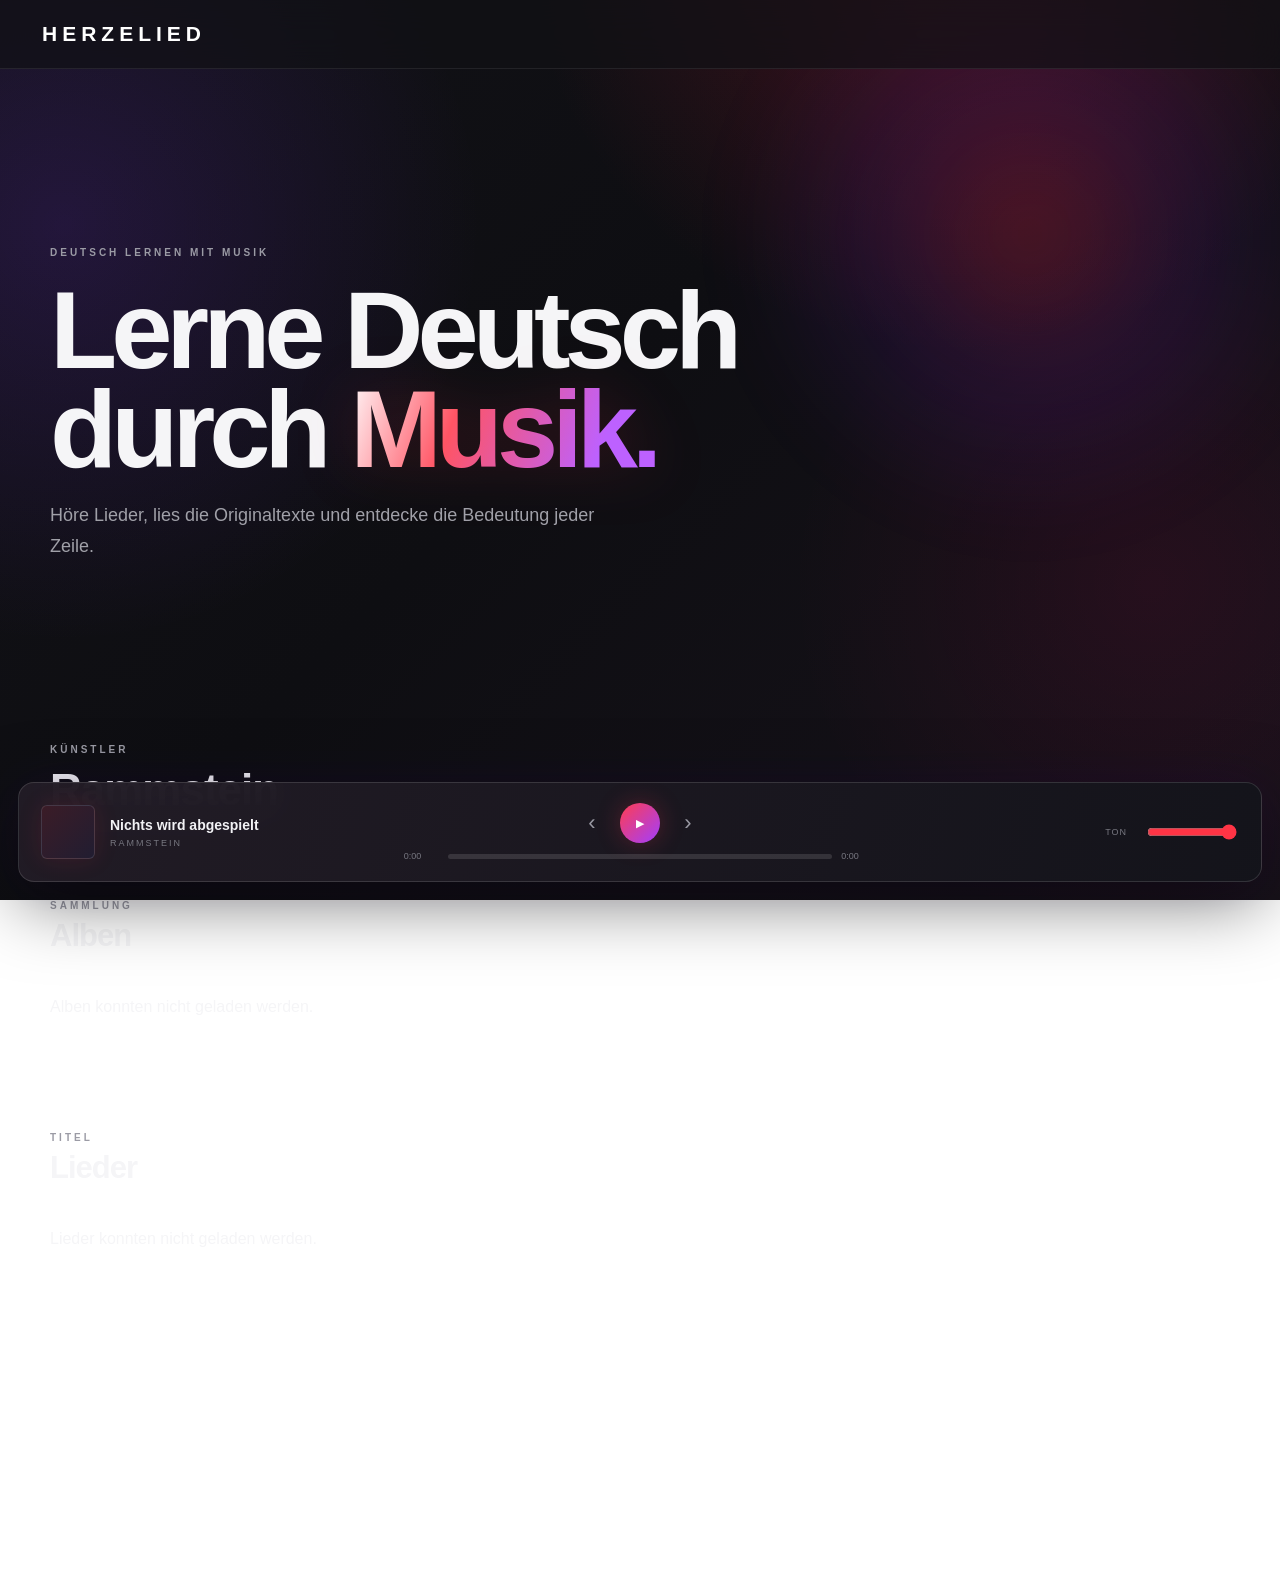
<file: frontend/index.html>
<!DOCTYPE html>
<html lang="de">

<head>
    <meta charset="UTF-8">
    <meta name="viewport" content="width=device-width, initial-scale=1.0">

    <title>HerzeLied</title>

    <link rel="stylesheet" href="/frontend/style.css">
</head>

<body>

<header class="header">

    <a href="/" class="logo">
        HERZELIED
    </a>

</header>


<main class="container">

    <!-- HERO -->

    <section class="hero">

        <div class="hero-glow"></div>

        <div class="hero-label" data-translation="Изучение немецкого с музыкой">
            DEUTSCH LERNEN MIT MUSIK
        </div>

        <h1 data-translation="Учим немецкий через музыку.">
            Lerne Deutsch<br>
            durch <span>Musik.</span>
        </h1>

        <p data-translation="Слушайте песни, читайте оригинальные тексты и узнавайте смысл каждой строки.">
            Höre Lieder, lies die Originaltexte
            und entdecke die Bedeutung jeder Zeile.
        </p>

    </section>


    <!-- ARTIST -->

    <section class="artist-section">

        <div class="section-label" data-translation="Исполнитель">
            KÜNSTLER
        </div>

        <h2 class="artist-name">
            Rammstein
        </h2>

    </section>


    <!-- ALBUMS -->

    <section class="albums-section">

        <div class="section-heading">

            <div>

                <div class="section-label" data-translation="Коллекция">
                    SAMMLUNG
                </div>

                <h2 data-translation="Альбомы">
                    Alben
                </h2>

            </div>

        </div>


        <div id="albums-container" class="albums-grid">

            <div class="loading" data-translation="Загрузка альбомов ...">
                Alben werden geladen ...
            </div>

        </div>

    </section>


    <!-- TRACKS -->

    <section class="songs-section">

        <div class="section-heading">

            <div>

                <div class="section-label" data-translation="Треки">
                    TITEL
                </div>

                <h2 data-translation="Песни">
                    Lieder
                </h2>

            </div>

        </div>


        <div id="songs-container" class="songs-grid">

            <div class="loading" data-translation="Загрузка песен ...">
                Lieder werden geladen ...
            </div>

        </div>

    </section>

</main>


<!-- =====================================================
     CUSTOM PLAYER
===================================================== -->

<div id="global-player" class="global-player">

    <div class="player-left">

        <div id="player-cover" class="player-cover"></div>

        <div class="player-info">

            <div id="player-title" class="player-title" data-translation="Сейчас ничего не играет">
                Nichts wird abgespielt
            </div>

            <div id="player-subtitle" class="player-subtitle" data-translation="Исполнитель">
                Rammstein
            </div>

        </div>

    </div>


    <div class="player-center">

        <div class="player-buttons">

            <button
                id="player-prev"
                class="player-button"
            >
                ‹
            </button>


            <button
                id="player-play"
                class="player-play"
            >
                ▶
            </button>


            <button
                id="player-next"
                class="player-button"
            >
                ›
            </button>

        </div>


        <div class="player-progress">

            <span id="player-current">
                0:00
            </span>

            <div
                id="progress-container"
                class="progress-container"
            >
                <div
                    id="progress-bar"
                    class="progress-bar"
                ></div>
            </div>

            <span id="player-duration">
                0:00
            </span>

        </div>

    </div>


    <div class="player-right">

        <button
            id="player-volume"
            class="volume-button"
        >
            <span data-translation="Громкость">TON</span>
        </button>

        <input
            id="volume-control"
            class="volume-control"
            type="range"
            min="0"
            max="1"
            step="0.01"
            value="1"
        >

    </div>


    <audio id="global-audio"></audio>

</div>


<script src="/frontend/script.js"></script>

</body>

</html>
</file>
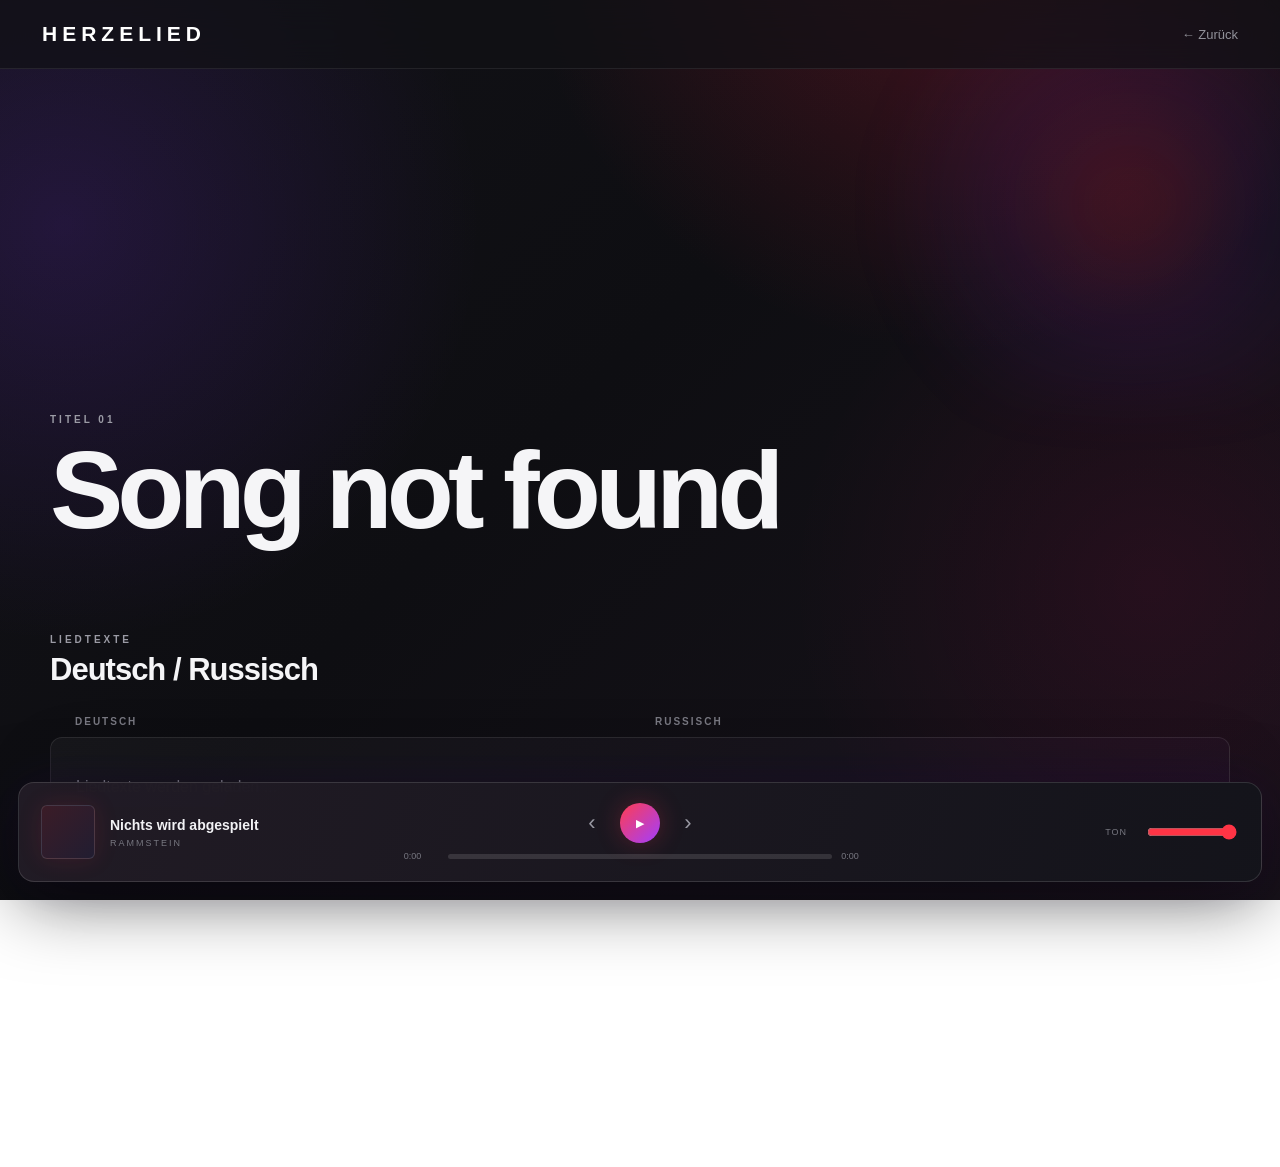
<file: frontend/song.html>
<!DOCTYPE html>
<html lang="de">

<head>
    <meta charset="UTF-8">
    <meta name="viewport" content="width=device-width, initial-scale=1.0">

    <title>Song — HerzeLied</title>

    <link rel="stylesheet" href="/frontend/style.css">
</head>

<body>

<header class="header">

    <a href="/" class="logo">
        HERZELIED
    </a>

    <a href="/" class="back" data-translation="Назад">
        ← Zurück
    </a>

</header>


<main class="container">

    <section class="song-hero">

        <div class="song-meta">

            <div
                id="track-number"
                class="section-label"
                data-translation="Трек"
            >
                TITEL 01
            </div>

            <h1 id="song-title" data-translation="Название песни">
                Wird geladen ...
            </h1>

            <p
                id="song-duration"
                class="song-duration"
            ></p>

        </div>

    </section>


    <section class="lyrics-section">

        <div class="section-heading">

            <div>

                <div class="section-label" data-translation="Текст песни">
                    LIEDTEXTE
                </div>

                <h2 data-translation="Немецкий / Русский">
                    Deutsch / Russisch
                </h2>

            </div>

        </div>


        <div class="lyrics-header">

            <div data-translation="Немецкий">
                DEUTSCH
            </div>

            <div data-translation="Русский">
                RUSSISCH
            </div>

        </div>


        <div
            id="lyrics-rows"
            class="lyrics-rows"
        >

            <div class="lyrics-state" data-translation="Загрузка текста песни ...">
                Liedtexte werden geladen ...
            </div>

        </div>

    </section>

</main>


<!-- SAME PLAYER -->

<div id="global-player" class="global-player">

    <div class="player-left">

        <div id="player-cover" class="player-cover"></div>

        <div class="player-info">

            <div id="player-title" class="player-title" data-translation="Сейчас ничего не играет">
                Nichts wird abgespielt
            </div>

            <div id="player-subtitle" class="player-subtitle" data-translation="Исполнитель">
                Rammstein
            </div>

        </div>

    </div>


    <div class="player-center">

        <div class="player-buttons">

            <button
                id="player-prev"
                class="player-button"
            >
                ‹
            </button>

            <button
                id="player-play"
                class="player-play"
            >
                ▶
            </button>

            <button
                id="player-next"
                class="player-button"
            >
                ›
            </button>

        </div>


        <div class="player-progress">

            <span id="player-current">
                0:00
            </span>

            <div
                id="progress-container"
                class="progress-container"
            >
                <div
                    id="progress-bar"
                    class="progress-bar"
                ></div>
            </div>

            <span id="player-duration">
                0:00
            </span>

        </div>

    </div>


    <div class="player-right">

        <button
            id="player-volume"
            class="volume-button"
        >
            <span data-translation="Громкость">TON</span>
        </button>

        <input
            id="volume-control"
            class="volume-control"
            type="range"
            min="0"
            max="1"
            step="0.01"
            value="1"
        >

    </div>


    <audio id="global-audio"></audio>

</div>


<script src="/frontend/script.js"></script>

</body>

</html>
</file>
<file: frontend/style.css>
* {
    box-sizing: border-box;
}


:root {
    --bg: #101014;
    --bg-light: #17171d;

    --surface: #1b1b22;
    --surface-hover: #24242c;

    --border: rgba(255, 255, 255, 0.09);

    --text: #f5f5f7;
    --muted: #96969f;
    --dim: #66666f;

    --accent: #ff3445;
    --accent-2: #9b4dff;

    --player-height: 100px;
}


/* =========================================================
   BODY
========================================================= */

html {
    scroll-behavior: smooth;
}


body {
    margin: 0;

    padding-bottom: 130px;

    color: var(--text);

    font-family:
        Inter,
        Arial,
        Helvetica,
        sans-serif;

    background:

        radial-gradient(
            circle at 75% -10%,
            rgba(255, 35, 70, 0.23),
            transparent 32%
        ),

        radial-gradient(
            circle at 5% 25%,
            rgba(130, 50, 255, 0.16),
            transparent 30%
        ),

        radial-gradient(
            circle at 90% 65%,
            rgba(255, 0, 100, 0.08),
            transparent 28%
        ),

        linear-gradient(
            135deg,
            #121217 0%,
            #0e0e12 45%,
            #17121a 100%
        );

    background-attachment: fixed;
}


/* =========================================================
   HEADER
========================================================= */

.header {
    position: sticky;

    top: 0;

    z-index: 50;

    display: flex;

    align-items: center;

    justify-content: space-between;

    padding: 22px 42px;

    background:
        rgba(17, 17, 21, 0.72);

    border-bottom:
        1px solid rgba(255, 255, 255, 0.08);

    backdrop-filter:
        blur(20px);
}


.logo {
    color: white;

    text-decoration: none;

    font-size: 21px;

    font-weight: 900;

    letter-spacing: 5px;
}


.header-subtitle {
    color: #8c8c95;

    font-size: 10px;

    letter-spacing: 2px;
}


.back {
    order: 2;

    color: #92929a;

    text-decoration: none;

    font-size: 13px;

    transition:
        color 0.2s,
        transform 0.2s;
}


.back:hover {
    color: white;

    transform: translateX(-4px);
}


/* =========================================================
   UI TRANSLATION TOOLTIPS
========================================================= */

[data-translation] {
    position: relative;
}


[data-translation]::after {
    position: absolute;
    left: 0;
    bottom: calc(100% + 12px);
    z-index: 200;

    width: max-content;
    max-width: min(360px, calc(100vw - 32px));
    padding: 9px 12px;

    content: attr(data-translation);
    color: #f5f5f7;
    background: rgba(29, 26, 36, 0.96);
    border: 1px solid rgba(255, 255, 255, 0.14);
    border-radius: 8px;
    box-shadow: 0 12px 35px rgba(0, 0, 0, 0.35), 0 0 25px rgba(255, 50, 80, 0.1);
    backdrop-filter: blur(14px);

    font-size: 12px;
    font-weight: 400;
    line-height: 1.45;
    letter-spacing: 0;
    text-transform: none;
    white-space: normal;
    pointer-events: none;
    opacity: 0;
    transform: translateY(5px);
    transition: opacity 0.2s ease, transform 0.2s ease;
}


[data-translation]:hover::after,
[data-translation]:focus-visible::after {
    opacity: 1;
    transform: translateY(0);
}


.header-subtitle::after {
    right: 0;
    left: auto;
}


/* =========================================================
   CONTAINER
========================================================= */

.container {
    width:
        min(
            1180px,
            calc(100% - 48px)
        );

    margin: 0 auto;

    padding:
        85px 0 100px;
}


/* =========================================================
   HERO
========================================================= */

.hero {
    position: relative;

    min-height: 500px;

    display: flex;

    flex-direction: column;

    justify-content: center;

    margin-bottom: 90px;
}


.hero-glow {
    position: absolute;

    width: 600px;
    height: 600px;

    top: -220px;
    right: -100px;

    background:

        radial-gradient(
            circle,
            rgba(255, 38, 70, 0.22),
            rgba(145, 30, 255, 0.10) 35%,
            transparent 70%
        );

    filter:
        blur(35px);

    pointer-events: none;
}


.hero-label,
.section-label {
    color: #9b9ba5;

    font-size: 10px;

    font-weight: 700;

    letter-spacing: 3px;

    text-transform: uppercase;
}


.hero h1 {
    position: relative;

    margin: 22px 0;

    font-size:
        clamp(
            60px,
            9vw,
            110px
        );

    line-height: 0.9;

    letter-spacing: -6px;
}


.hero h1 span {

    color: transparent;

    background:

        linear-gradient(
            110deg,
            #ffffff 0%,
            #ff5464 35%,
            #bd61ff 80%
        );

    background-clip: text;

    -webkit-background-clip: text;

    filter:
        drop-shadow(
            0 0 30px
            rgba(255, 50, 80, 0.18)
        );
}


.hero p {
    max-width: 550px;

    margin: 0;

    color: #a0a0a8;

    font-size: 18px;

    line-height: 1.7;
}


/* =========================================================
   ARTIST
========================================================= */

.artist-section {
    margin-bottom: 85px;
}


.artist-name {
    margin: 10px 0;

    font-size: 44px;

    letter-spacing: -1px;
}


/* =========================================================
   SECTION HEADINGS
========================================================= */

.section-heading {
    display: flex;

    justify-content: space-between;

    align-items: end;

    margin-bottom: 28px;
}


.section-heading h2 {
    margin: 7px 0 0;

    font-size: 31px;

    letter-spacing: -1px;
}


/* =========================================================
   ALBUMS
========================================================= */

.albums-section,
.songs-section,
.album-tracks,
.lyrics-section {
    margin-bottom: 100px;
}


.albums-grid {
    display: grid;

    grid-template-columns:
        repeat(
            auto-fill,
            minmax(215px, 1fr)
        );

    gap: 28px;
}


.album-card {
    color: inherit;

    text-decoration: none;

    transition:
        transform 0.3s ease;
}


.album-card:hover {
    transform:
        translateY(-8px);
}


.album-cover {
    position: relative;

    aspect-ratio: 1;

    overflow: hidden;

    background:
        linear-gradient(
            135deg,
            #27202b,
            #15151b
        );

    border:
        1px solid
        rgba(255, 255, 255, 0.1);

    border-radius: 8px;

    box-shadow:
        0 25px 60px
        rgba(0, 0, 0, 0.3);

    transition:
        border-color 0.3s,
        box-shadow 0.3s;
}


.album-card:hover .album-cover {

    border-color:
        rgba(255, 60, 80, 0.45);

    box-shadow:

        0 25px 70px
        rgba(255, 30, 60, 0.15),

        0 0 35px
        rgba(160, 50, 255, 0.08);
}


.album-cover img {

    width: 100%;
    height: 100%;

    display: block;

    object-fit: cover;

    transition:
        transform 0.5s ease,
        filter 0.5s ease;
}


.album-card:hover
.album-cover img {

    transform:
        scale(1.06);

    filter:
        brightness(0.72);
}


.album-overlay {

    position: absolute;

    inset: 0;

    display: flex;

    align-items: center;

    justify-content: center;

    opacity: 0;

    background:

        radial-gradient(
            circle,
            rgba(255, 40, 70, 0.3),
            rgba(100, 30, 180, 0.18),
            rgba(0, 0, 0, 0.45)
        );

    transition:
        opacity 0.3s;
}


.album-card:hover
.album-overlay {
    opacity: 1;
}


.album-overlay span {

    padding: 11px 18px;

    color: white;

    border:
        1px solid
        rgba(255, 255, 255, 0.4);

    border-radius: 30px;

    background:
        rgba(255, 255, 255, 0.08);

    backdrop-filter:
        blur(8px);

    font-size: 10px;

    font-weight: 700;

    letter-spacing: 2px;
}


.album-info {
    padding:
        15px 2px;
}


.album-info h3 {
    margin: 0 0 5px;

    font-size: 17px;
}


.album-info p {
    margin: 0;

    color: #777780;

    font-size: 13px;
}


/* =========================================================
   SONG CARDS
========================================================= */

.songs-grid {
    display: grid;

    gap: 8px;
}


.song-card {

    display: grid;

    grid-template-columns:
        55px
        1fr
        42px
        40px;

    align-items: center;

    gap: 15px;

    min-height: 75px;

    padding:
        10px 18px;

    cursor: pointer;

    background:
        rgba(255, 255, 255, 0.025);

    border:
        1px solid
        transparent;

    border-radius: 10px;

    transition:
        background 0.2s,
        border-color 0.2s,
        transform 0.2s,
        box-shadow 0.2s;
}


.song-card:hover {

    background:
        linear-gradient(
            90deg,
            rgba(255, 50, 70, 0.12),
            rgba(160, 60, 255, 0.04)
        );

    border-color:
        rgba(255, 80, 100, 0.16);

    transform:
        translateX(5px);
}


.song-card.playing {

    background:
        linear-gradient(
            90deg,
            rgba(255, 45, 65, 0.17),
            rgba(160, 60, 255, 0.07)
        );

    border-color:
        rgba(255, 60, 80, 0.28);

    box-shadow:
        inset 3px 0 0
        var(--accent),

        0 0 30px
        rgba(255, 30, 60, 0.06);
}


.song-card.playing
.song-number {

    color:
        var(--accent);
}


.song-number {

    color: #777780;

    font-size: 12px;

    letter-spacing: 2px;
}


.song-info h2 {

    margin: 0 0 4px;

    color: #eeeeee;

    font-size: 16px;

    font-weight: 600;
}


.song-info p {

    margin: 0;

    color: #777780;

    font-size: 12px;
}


/* =========================================================
   SONG PLAY BUTTON
========================================================= */

.song-play {

    width: 36px;
    height: 36px;

    display: flex;

    align-items: center;

    justify-content: center;

    border: 0;

    border-radius: 50%;

    cursor: pointer;

    color: #b0b0b8;

    background:
        rgba(255, 255, 255, 0.055);

    font-size: 11px;

    transition:
        background 0.2s,
        color 0.2s,
        transform 0.2s,
        box-shadow 0.2s;
}


.song-card:hover
.song-play,
.song-card.playing
.song-play {

    color: white;

    background:
        linear-gradient(
            135deg,
            #ff394c,
            #a53cff
        );

    box-shadow:
        0 0 22px
        rgba(255, 50, 80, 0.25);
}


.song-play:hover {

    transform:
        scale(1.1);

    box-shadow:
        0 0 30px
        rgba(255, 50, 80, 0.4);
}


/* =========================================================
   OPEN SONG
========================================================= */

.song-open {

    color: #66666f;

    text-decoration: none;

    font-size: 22px;

    transition:
        color 0.2s,
        transform 0.2s;
}


.song-card:hover
.song-open {

    color: white;

    transform:
        translateX(3px);
}


/* =========================================================
   ALBUM HERO
========================================================= */

.album-hero {

    display: grid;

    grid-template-columns:
        370px 1fr;

    gap: 75px;

    align-items: center;

    margin-bottom: 100px;
}


.album-cover-large {

    position: relative;

    overflow: hidden;

    aspect-ratio: 1;

    border:
        1px solid
        rgba(255, 255, 255, 0.12);

    border-radius: 8px;

    box-shadow:

        0 30px 80px
        rgba(0, 0, 0, 0.45),

        0 0 70px
        rgba(160, 40, 255, 0.08);
}


.album-cover-large img {

    width: 100%;
    height: 100%;

    object-fit: cover;

    display: block;
}


.album-details h1 {

    margin: 15px 0;

    font-size:
        clamp(
            55px,
            7vw,
            90px
        );

    line-height: 0.9;

    letter-spacing: -5px;
}


.album-year,
.album-track-count {

    margin: 8px 0;

    color: #85858e;

    font-size: 15px;
}


/* =========================================================
   SONG HERO
========================================================= */

.song-hero {

    position: relative;

    min-height: 400px;

    display: flex;

    align-items: end;

    margin-bottom: 80px;
}


.song-hero::after {

    content: "";

    position: absolute;

    width: 600px;
    height: 400px;

    right: -200px;
    top: -150px;

    background:

        radial-gradient(
            circle,
            rgba(255, 40, 70, 0.18),
            rgba(140, 40, 255, 0.08),
            transparent 70%
        );

    filter:
        blur(30px);

    pointer-events: none;
}


.song-meta {

    position: relative;

    z-index: 1;
}


.song-meta h1 {

    margin: 15px 0;

    font-size:
        clamp(
            60px,
            9vw,
            110px
        );

    line-height: 0.9;

    letter-spacing: -6px;
}


.song-duration {

    margin: 0;

    color: #777780;

    font-size: 14px;
}


/* =========================================================
   LYRICS
========================================================= */

.lyrics-header {

    display: grid;

    grid-template-columns:
        1fr 1fr;

    gap: 30px;

    margin-bottom: 10px;

    padding:
        0 25px;

    color: #777780;

    font-size: 10px;

    font-weight: 700;

    letter-spacing: 2px;

    text-transform: uppercase;
}


.lyrics-rows {

    overflow: hidden;

    background:

        linear-gradient(
            135deg,
            rgba(255, 255, 255, 0.035),
            rgba(150, 50, 255, 0.025)
        );

    border:
        1px solid
        rgba(255, 255, 255, 0.09);

    border-radius: 12px;

    box-shadow:
        0 30px 70px
        rgba(0, 0, 0, 0.18);
}


.lyrics-pair {

    display: grid;

    grid-template-columns:
        1fr 1fr;

    gap: 30px;

    padding:
        17px 25px;

    border-top:
        1px solid
        rgba(255, 255, 255, 0.055);

    transition:
        background 0.2s;
}


.lyrics-pair:first-child {
    border-top: 0;
}


.lyrics-pair:hover {

    background:
        linear-gradient(
            90deg,
            rgba(255, 40, 60, 0.06),
            rgba(150, 50, 255, 0.04)
        );
}


.lyrics-line {

    min-width: 0;

    color: #e1e1e5;

    font-size: 16px;

    line-height: 1.7;

    overflow-wrap: anywhere;
}


.lyrics-line.translation {

    color: #a5a6af;
}


.lyrics-state {

    padding:
        40px 25px;

    color: #777780;
}


/* =========================================================
   CUSTOM PLAYER
========================================================= */

.global-player {

    position: fixed;

    left: 18px;
    right: 18px;
    bottom: 18px;

    z-index: 100;

    min-height:
        var(--player-height);

    display: grid;

    grid-template-columns:
        1fr
        1.4fr
        1fr;

    align-items: center;

    gap: 25px;

    padding:
        15px 22px;

    background:

        linear-gradient(
            110deg,
            rgba(34, 28, 38, 0.97),
            rgba(20, 20, 27, 0.98)
        );

    border:
        1px solid
        rgba(255, 255, 255, 0.13);

    border-radius: 16px;

    box-shadow:

        0 20px 70px
        rgba(0, 0, 0, 0.5),

        0 0 50px
        rgba(130, 40, 255, 0.08);

    backdrop-filter:
        blur(25px);
}


/*
    HIDE NATIVE AUDIO COMPLETELY
*/

.global-player audio {

    position: absolute;

    width: 0;
    height: 0;

    opacity: 0;

    pointer-events: none;
}


/* =========================================================
   PLAYER LEFT
========================================================= */

.player-left {

    display: flex;

    align-items: center;

    min-width: 0;
}


.player-cover {

    width: 54px;
    height: 54px;

    flex-shrink: 0;

    margin-right: 15px;

    border-radius: 6px;

    background:

        linear-gradient(
            135deg,
            #3b1c27,
            #211d31
        );

    border:
        1px solid
        rgba(255, 255, 255, 0.12);

    box-shadow:
        0 0 25px
        rgba(255, 40, 70, 0.12);
}


.player-info {
    min-width: 0;
}


.player-title {
    color: #f2f2f5;

    font-size: 14px;

    font-weight: 600;

    white-space: nowrap;
}


.player-subtitle {

    margin-top: 5px;

    color: #777780;

    font-size: 9px;

    letter-spacing: 2px;

    text-transform: uppercase;
}


/* =========================================================
   PLAYER CENTER
========================================================= */

.player-center {

    min-width: 0;
}


.player-buttons {

    display: flex;

    align-items: center;

    justify-content: center;

    gap: 14px;

    margin-bottom: 8px;
}


.player-button {

    width: 28px;
    height: 28px;

    display: flex;

    align-items: center;

    justify-content: center;

    border: 0;

    background: transparent;

    color: #9999a3;

    cursor: pointer;

    font-size: 22px;

    transition:
        color 0.2s,
        transform 0.2s;
}


.player-button:hover {

    color: white;

    transform:
        scale(1.12);
}


.player-play {

    width: 40px;
    height: 40px;

    display: flex;

    align-items: center;

    justify-content: center;

    border: 0;

    border-radius: 50%;

    cursor: pointer;

    color: white;

    background:

        linear-gradient(
            135deg,
            #ff3d50,
            #a23eff
        );

    font-size: 11px;

    box-shadow:

        0 0 25px
        rgba(255, 50, 80, 0.25);

    transition:
        transform 0.2s,
        box-shadow 0.2s;
}


.player-play:hover {

    transform:
        scale(1.08);

    box-shadow:

        0 0 35px
        rgba(255, 50, 80, 0.45);
}


/* =========================================================
   PROGRESS
========================================================= */

.player-progress {

    display: grid;

    grid-template-columns:
        35px 1fr 35px;

    align-items: center;

    gap: 9px;

    color: #777780;

    font-size: 9px;
}


.progress-container {

    position: relative;

    height: 5px;

    cursor: pointer;

    background:
        rgba(255, 255, 255, 0.12);

    border-radius: 10px;
}


.progress-bar {

    width: 0%;

    height: 100%;

    border-radius: inherit;

    background:

        linear-gradient(
            90deg,
            #ff3c50,
            #a74cff
        );

    box-shadow:

        0 0 12px
        rgba(255, 50, 80, 0.35);

    pointer-events: none;
}


/* =========================================================
   PLAYER RIGHT
========================================================= */

.player-right {

    display: flex;

    justify-content: flex-end;

    align-items: center;

    gap: 12px;
}


.volume-button {

    border: 0;

    background: transparent;

    color: #777780;

    font-size: 9px;

    letter-spacing: 1px;
}


.volume-control {

    width: 90px;

    accent-color:
        var(--accent);
}


/* =========================================================
   MOBILE
========================================================= */

@media (max-width: 850px) {

    .header {

        padding:
            18px 20px;
    }


    .header-subtitle {
        display: none;
    }


    .container {

        width:
            calc(100% - 32px);

        padding-top: 55px;
    }


    .hero {

        min-height: 420px;
    }


    .hero h1 {

        font-size:
            clamp(
                52px,
                14vw,
                80px
            );

        letter-spacing: -4px;
    }


    .album-hero {

        grid-template-columns: 1fr;

        gap: 35px;
    }


    .album-cover-large {

        max-width: 380px;

        margin: 0 auto;
    }


    .album-details h1 {

        font-size: 58px;
    }


    .lyrics-header {

        display: none;
    }


    .lyrics-pair {

        grid-template-columns: 1fr;

        gap: 4px;

        padding:
            18px 20px;
    }


    .lyrics-line.translation {

        font-size: 14px;

        color: #9697a1;
    }


    .song-card {

        grid-template-columns:
            38px
            1fr
            38px
            25px;

        gap: 10px;

        padding:
            10px 12px;
    }


    .global-player {

        left: 8px;
        right: 8px;
        bottom: 8px;

        grid-template-columns:
            1fr auto;

        min-height: 82px;

        padding:
            10px 14px;

        border-radius: 13px;
    }


    .player-right {

        display: none;
    }


    .player-center {

        min-width: 140px;
    }


    .player-progress {

        grid-template-columns:
            30px 1fr 30px;
    }


    .player-cover {

        width: 44px;
        height: 44px;
    }


    .player-button {

        display: none;
    }

}
</file>
